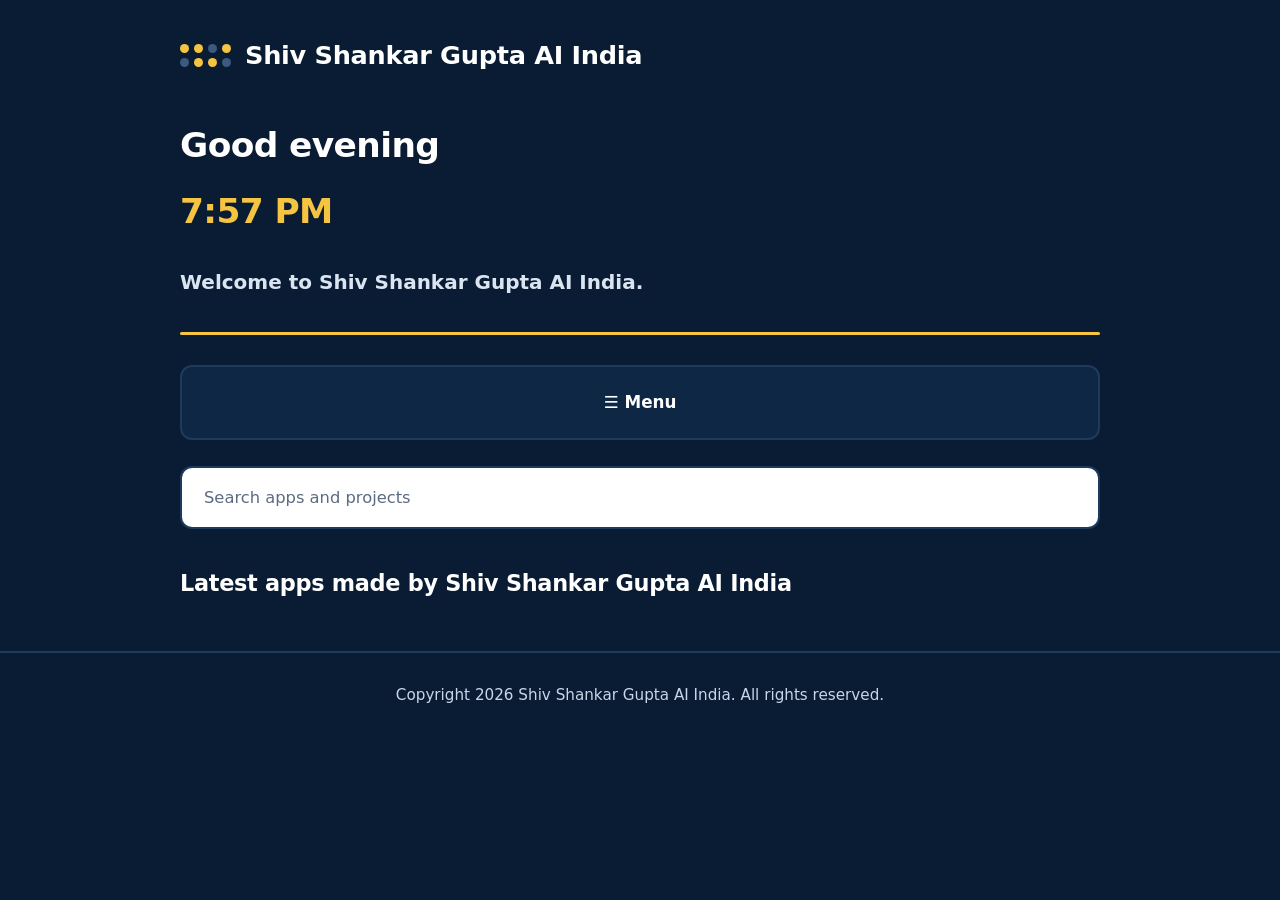
<file: index.html>
<!DOCTYPE html>
<html lang="en">
<head>
<meta charset="utf-8">
<meta name="viewport" content="width=device-width, initial-scale=1">
<title>Shiv Shankar Gupta AI India</title>
<meta name="theme-color" content="#0a1c33">
<meta name="description" content="Shiv Shankar Gupta AI India. AI that speaks every language. Official website of the company.">
<meta name="robots" content="index, follow">
<link rel="canonical" href="https://shivshavkargupta-a11y.github.io/shivshankargupta-ai-india/">
<link rel="icon" type="image/svg+xml" href="favicon.svg">
<meta property="og:type" content="website">
<meta property="og:site_name" content="Shiv Shankar Gupta AI India">
<meta property="og:title" content="Shiv Shankar Gupta AI India — official website — Shiv Shankar Gupta AI India">
<meta property="og:description" content="Shiv Shankar Gupta AI India. AI that speaks every language. Official website of the company.">
<meta property="og:url" content="https://shivshavkargupta-a11y.github.io/shivshankargupta-ai-india/">
<meta name="google-site-verification" content="38RcCh2AY4fowOr2WsOsfrkbvoVDfjJx66Q639sJnio" />
<link rel="stylesheet" href="style.css">
</head>
<body>

<div class="wrap">

  <div class="brand">
    <span class="dots" aria-hidden="true"><i></i><i></i><i class="dim"></i><i></i><i class="dim"></i><i></i><i></i><i class="dim"></i></span>
    <h1>Shiv Shankar Gupta AI India</h1>
  </div>

  <div class="greet">
    <p class="hi" id="hi">Good evening</p>
    <p class="clock" id="clock">5:20 PM</p>
    <p class="welcome">Welcome to Shiv Shankar Gupta AI India.</p>
  </div>

  <div class="rule"></div>

  <details class="menu">
    <summary>Menu</summary>
    <div class="menulinks">
      <a href="terms.html">Terms of Service</a>
      <a href="usage.html">Usage Terms</a>
      <a href="privacy.html">Privacy Policy</a>
      <a href="contact.html">Contact</a>
    </div>
  </details>

  <div class="search">
    <input type="search" placeholder="Search apps and projects" aria-label="Search apps and projects">
  </div>

  <div class="latest">
    <h2>Latest apps made by Shiv Shankar Gupta AI India</h2>
  </div>

</div>

<footer>
  <div class="wrap">
    <p>Copyright 2026 Shiv Shankar Gupta AI India. All rights reserved.</p>
  </div>
</footer>
<script>
(function () {
  var now = new Date();
  var h24 = now.getHours();
  var greeting = h24 < 12 ? "Good morning" : (h24 < 17 ? "Good afternoon" : "Good evening");
  var h12 = h24 % 12; if (h12 === 0) h12 = 12;
  var m = now.getMinutes(); var mt = m < 10 ? "0" + m : String(m);
  var ampm = h24 < 12 ? "AM" : "PM";
  document.getElementById("hi").textContent = greeting;
  document.getElementById("clock").textContent = h12 + ":" + mt + " " + ampm;
})();
</script>

</body>
</html>
</file>
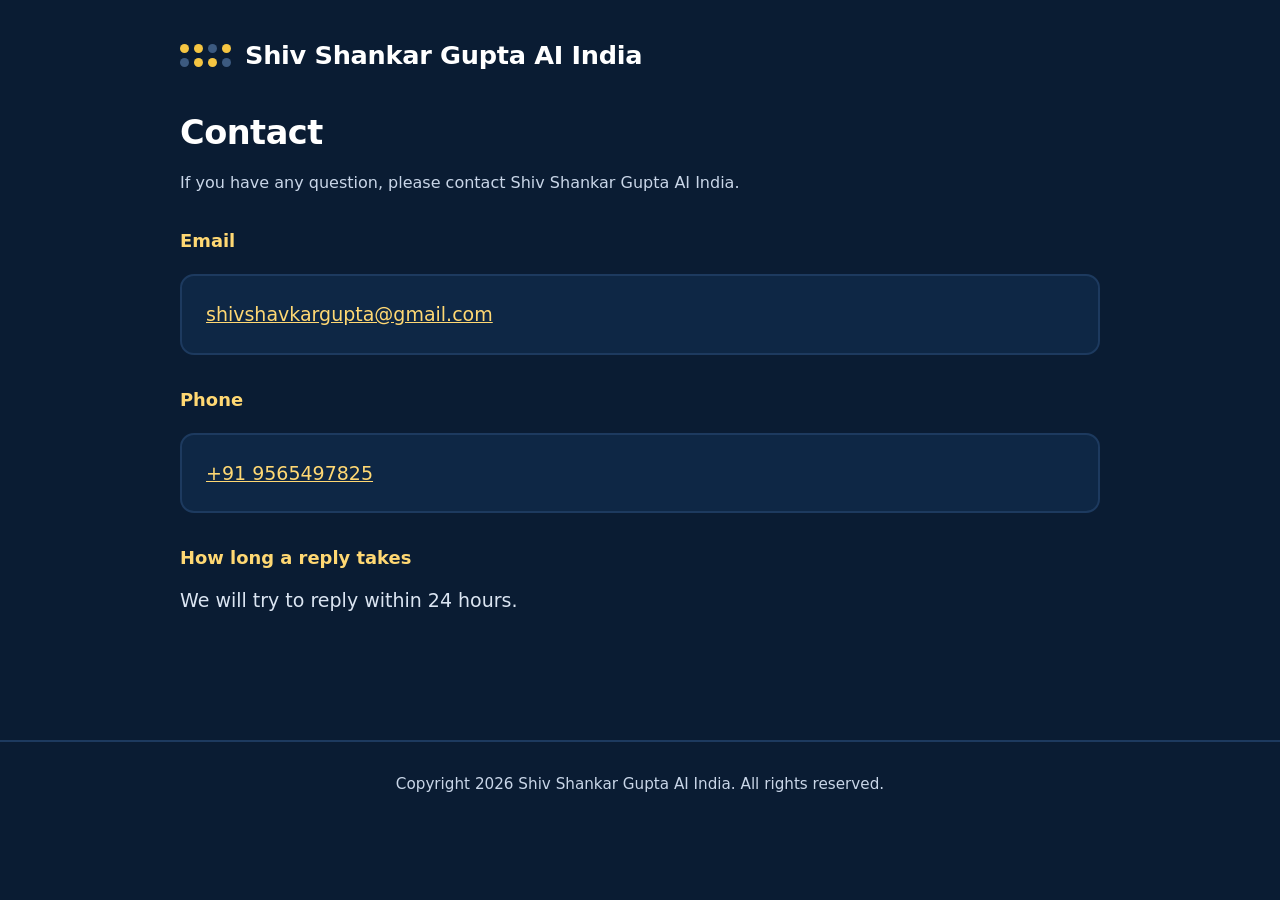
<file: contact.html>
<!DOCTYPE html>
<html lang="en">
<head>
<meta charset="utf-8">
<meta name="viewport" content="width=device-width, initial-scale=1">
<title>Contact — Shiv Shankar Gupta AI India</title>
<meta name="theme-color" content="#0a1c33">
<meta name="description" content="Contact Shiv Shankar Gupta AI India. Email and phone.">
<meta name="robots" content="index, follow">
<link rel="canonical" href="https://shivshavkargupta-a11y.github.io/shivshankargupta-ai-india/contact.html">
<link rel="icon" type="image/svg+xml" href="favicon.svg">
<meta property="og:type" content="website">
<meta property="og:site_name" content="Shiv Shankar Gupta AI India">
<meta property="og:title" content="Contact — Shiv Shankar Gupta AI India">
<meta property="og:description" content="Contact Shiv Shankar Gupta AI India. Email and phone.">
<meta property="og:url" content="https://shivshavkargupta-a11y.github.io/shivshankargupta-ai-india/contact.html">
<link rel="stylesheet" href="style.css">
</head>
<body>

<div class="wrap">

  <div class="brand">
    <span class="dots" aria-hidden="true"><i></i><i></i><i class="dim"></i><i></i><i class="dim"></i><i></i><i></i><i class="dim"></i></span>
    <h1>Shiv Shankar Gupta AI India</h1>
  </div>
<main class="page">
    <h2>Contact</h2>
    <p class="sub">If you have any question, please contact Shiv Shankar Gupta AI India.</p>

<h3>Email</h3>
<div class="box"><p><a href="mailto:shivshavkargupta@gmail.com">shivshavkargupta@gmail.com</a></p></div>

<h3>Phone</h3>
<div class="box"><p><a href="tel:+919565497825">+91 9565497825</a></p></div>

<h3>How long a reply takes</h3>
<p>We will try to reply within 24 hours.</p>

  </main>

</div>

<footer>
  <div class="wrap">
    <p>Copyright 2026 Shiv Shankar Gupta AI India. All rights reserved.</p>
  </div>
</footer>

</body>
</html>
</file>
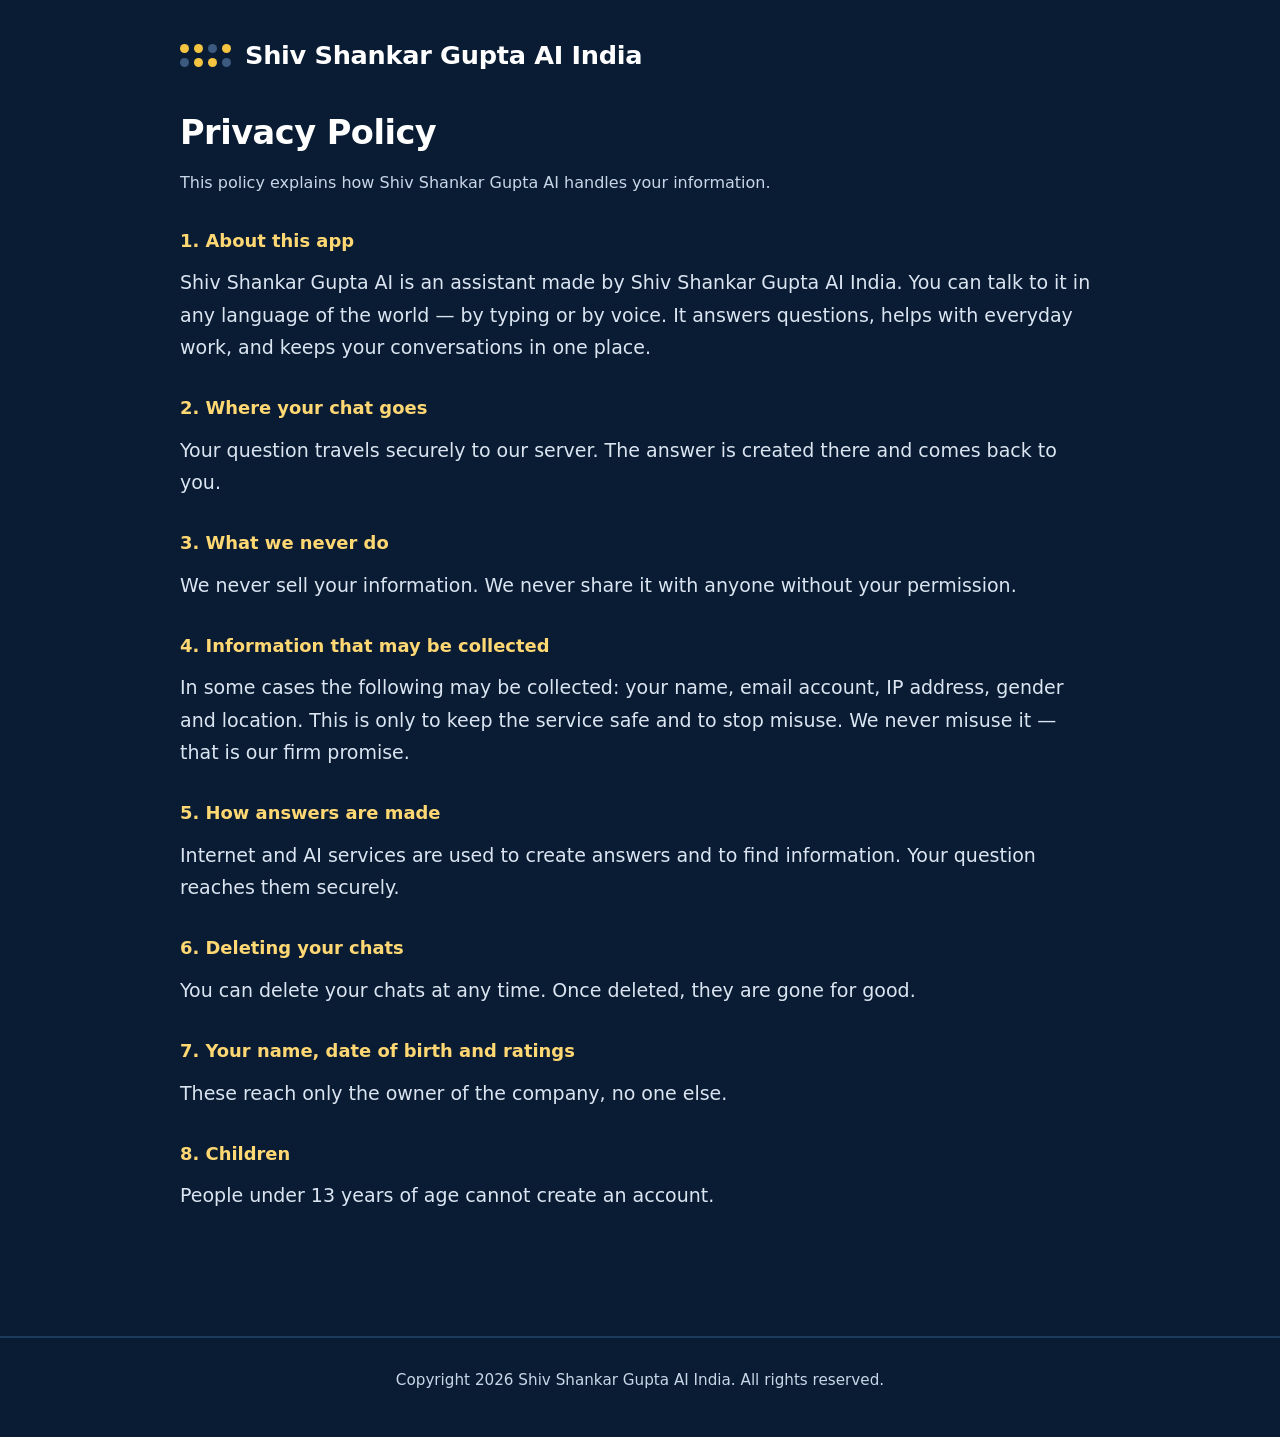
<file: privacy.html>
<!DOCTYPE html>
<html lang="en">
<head>
<meta charset="utf-8">
<meta name="viewport" content="width=device-width, initial-scale=1">
<title>Privacy Policy — Shiv Shankar Gupta AI India</title>
<meta name="theme-color" content="#0a1c33">
<meta name="description" content="Privacy Policy for Shiv Shankar Gupta AI India.">
<meta name="robots" content="index, follow">
<link rel="canonical" href="https://shivshavkargupta-a11y.github.io/shivshankargupta-ai-india/privacy.html">
<link rel="icon" type="image/svg+xml" href="favicon.svg">
<meta property="og:type" content="website">
<meta property="og:site_name" content="Shiv Shankar Gupta AI India">
<meta property="og:title" content="Privacy Policy — Shiv Shankar Gupta AI India">
<meta property="og:description" content="Privacy Policy for Shiv Shankar Gupta AI India.">
<meta property="og:url" content="https://shivshavkargupta-a11y.github.io/shivshankargupta-ai-india/privacy.html">
<link rel="stylesheet" href="style.css">
</head>
<body>

<div class="wrap">

  <div class="brand">
    <span class="dots" aria-hidden="true"><i></i><i></i><i class="dim"></i><i></i><i class="dim"></i><i></i><i></i><i class="dim"></i></span>
    <h1>Shiv Shankar Gupta AI India</h1>
  </div>
<main class="page">
    <h2>Privacy Policy</h2>
    <p class="sub">This policy explains how Shiv Shankar Gupta AI handles your information.</p>

<h3>1. About this app</h3>
<p>Shiv Shankar Gupta AI is an assistant made by Shiv Shankar Gupta AI India. You can talk to it in any language of the world — by typing or by voice. It answers questions, helps with everyday work, and keeps your conversations in one place.</p>

<h3>2. Where your chat goes</h3>
<p>Your question travels securely to our server. The answer is created there and comes back to you.</p>

<h3>3. What we never do</h3>
<p>We never sell your information. We never share it with anyone without your permission.</p>

<h3>4. Information that may be collected</h3>
<p>In some cases the following may be collected: your name, email account, IP address, gender and location. This is only to keep the service safe and to stop misuse. We never misuse it — that is our firm promise.</p>

<h3>5. How answers are made</h3>
<p>Internet and AI services are used to create answers and to find information. Your question reaches them securely.</p>

<h3>6. Deleting your chats</h3>
<p>You can delete your chats at any time. Once deleted, they are gone for good.</p>

<h3>7. Your name, date of birth and ratings</h3>
<p>These reach only the owner of the company, no one else.</p>

<h3>8. Children</h3>
<p>People under 13 years of age cannot create an account.</p>

  </main>

</div>

<footer>
  <div class="wrap">
    <p>Copyright 2026 Shiv Shankar Gupta AI India. All rights reserved.</p>
  </div>
</footer>

</body>
</html>
</file>
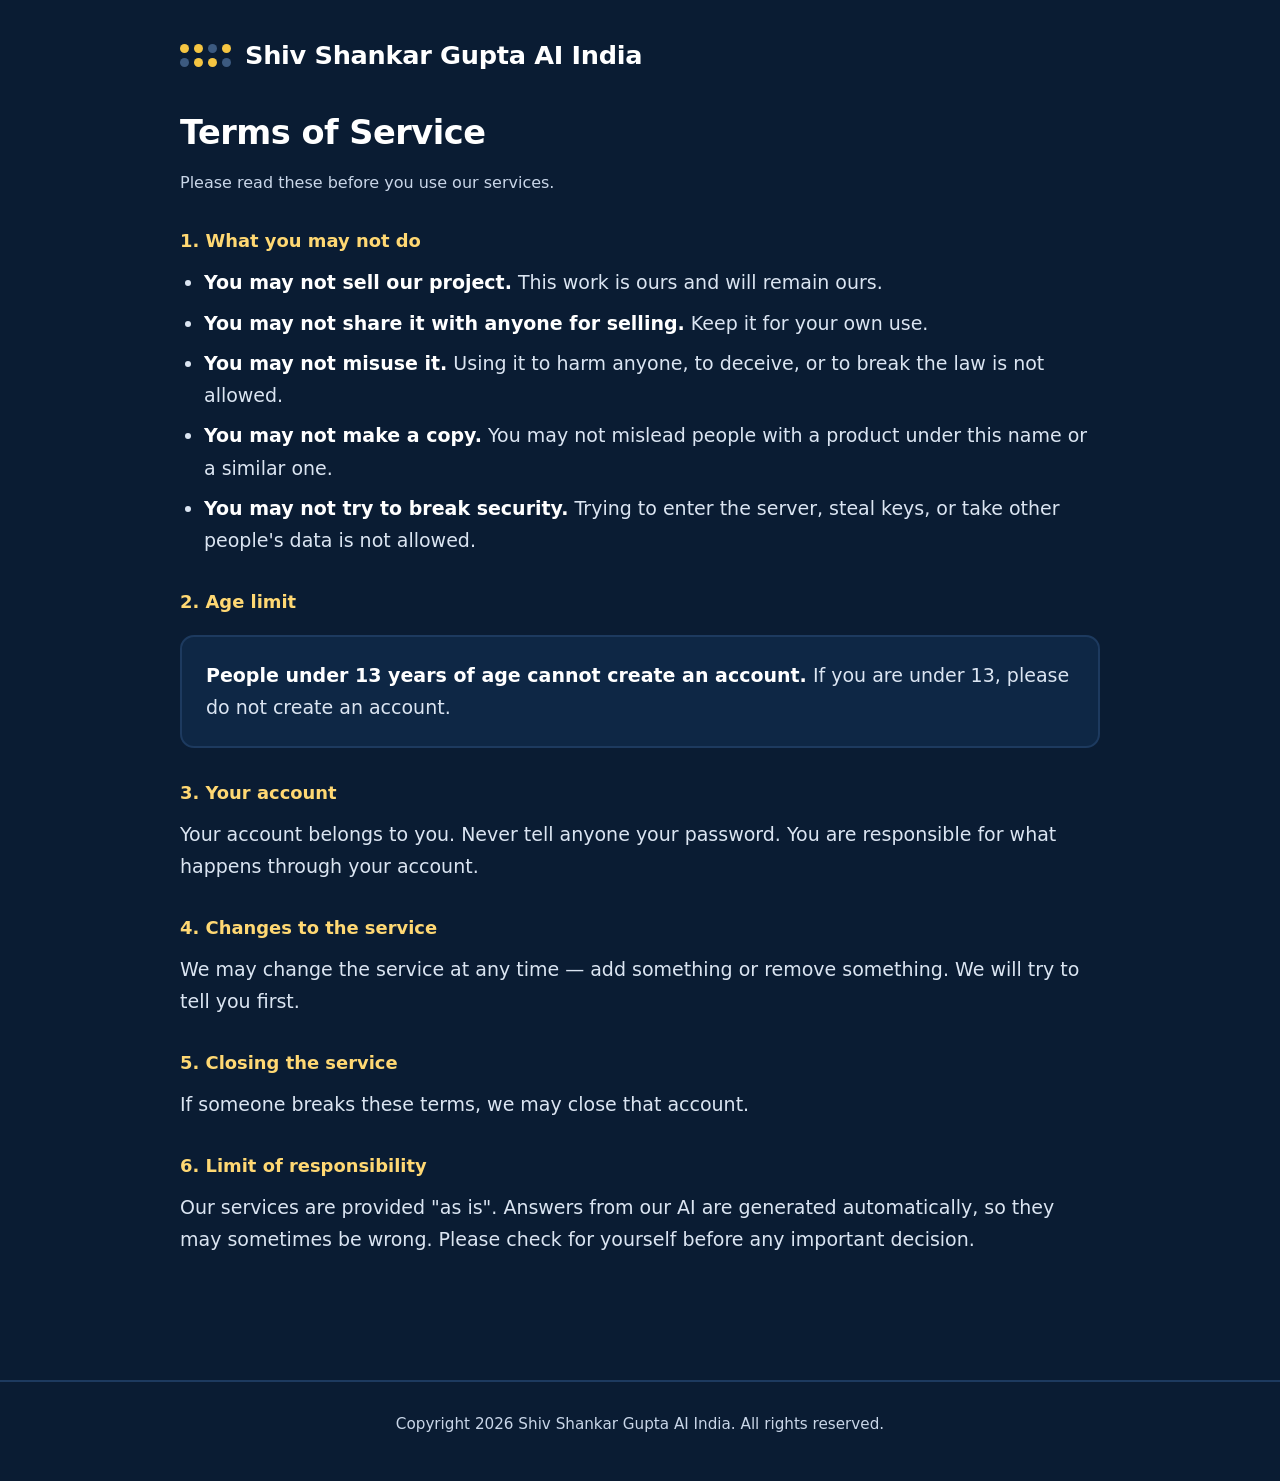
<file: terms.html>
<!DOCTYPE html>
<html lang="en">
<head>
<meta charset="utf-8">
<meta name="viewport" content="width=device-width, initial-scale=1">
<title>Terms of Service — Shiv Shankar Gupta AI India</title>
<meta name="theme-color" content="#0a1c33">
<meta name="description" content="Terms of Service for Shiv Shankar Gupta AI India.">
<meta name="robots" content="index, follow">
<link rel="canonical" href="https://shivshavkargupta-a11y.github.io/shivshankargupta-ai-india/terms.html">
<link rel="icon" type="image/svg+xml" href="favicon.svg">
<meta property="og:type" content="website">
<meta property="og:site_name" content="Shiv Shankar Gupta AI India">
<meta property="og:title" content="Terms of Service — Shiv Shankar Gupta AI India">
<meta property="og:description" content="Terms of Service for Shiv Shankar Gupta AI India.">
<meta property="og:url" content="https://shivshavkargupta-a11y.github.io/shivshankargupta-ai-india/terms.html">
<link rel="stylesheet" href="style.css">
</head>
<body>

<div class="wrap">

  <div class="brand">
    <span class="dots" aria-hidden="true"><i></i><i></i><i class="dim"></i><i></i><i class="dim"></i><i></i><i></i><i class="dim"></i></span>
    <h1>Shiv Shankar Gupta AI India</h1>
  </div>
<main class="page">
    <h2>Terms of Service</h2>
    <p class="sub">Please read these before you use our services.</p>

<h3>1. What you may not do</h3>
<ul>
  <li><strong>You may not sell our project.</strong> This work is ours and will remain ours.</li>
  <li><strong>You may not share it with anyone for selling.</strong> Keep it for your own use.</li>
  <li><strong>You may not misuse it.</strong> Using it to harm anyone, to deceive, or to break the law is not allowed.</li>
  <li><strong>You may not make a copy.</strong> You may not mislead people with a product under this name or a similar one.</li>
  <li><strong>You may not try to break security.</strong> Trying to enter the server, steal keys, or take other people's data is not allowed.</li>
</ul>

<h3>2. Age limit</h3>
<div class="box"><p><strong>People under 13 years of age cannot create an account.</strong> If you are under 13, please do not create an account.</p></div>

<h3>3. Your account</h3>
<p>Your account belongs to you. Never tell anyone your password. You are responsible for what happens through your account.</p>

<h3>4. Changes to the service</h3>
<p>We may change the service at any time — add something or remove something. We will try to tell you first.</p>

<h3>5. Closing the service</h3>
<p>If someone breaks these terms, we may close that account.</p>

<h3>6. Limit of responsibility</h3>
<p>Our services are provided "as is". Answers from our AI are generated automatically, so they may sometimes be wrong. Please check for yourself before any important decision.</p>

  </main>

</div>

<footer>
  <div class="wrap">
    <p>Copyright 2026 Shiv Shankar Gupta AI India. All rights reserved.</p>
  </div>
</footer>

</body>
</html>
</file>
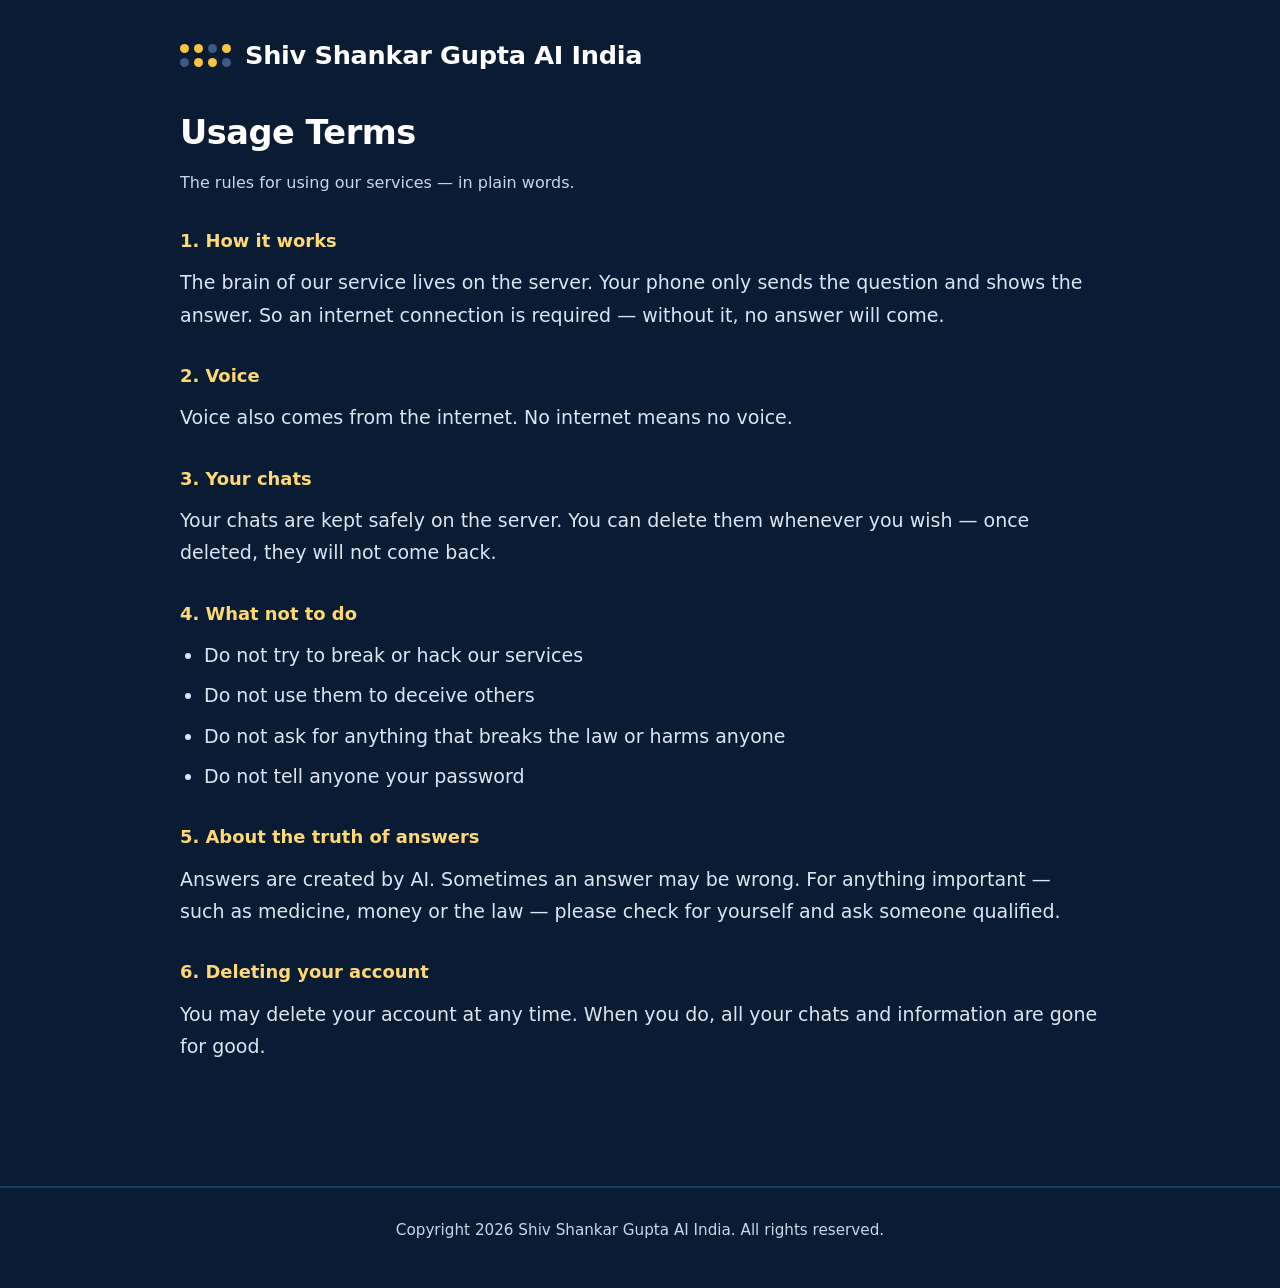
<file: usage.html>
<!DOCTYPE html>
<html lang="en">
<head>
<meta charset="utf-8">
<meta name="viewport" content="width=device-width, initial-scale=1">
<title>Usage Terms — Shiv Shankar Gupta AI India</title>
<meta name="theme-color" content="#0a1c33">
<meta name="description" content="Usage Terms for Shiv Shankar Gupta AI India.">
<meta name="robots" content="index, follow">
<link rel="canonical" href="https://shivshavkargupta-a11y.github.io/shivshankargupta-ai-india/usage.html">
<link rel="icon" type="image/svg+xml" href="favicon.svg">
<meta property="og:type" content="website">
<meta property="og:site_name" content="Shiv Shankar Gupta AI India">
<meta property="og:title" content="Usage Terms — Shiv Shankar Gupta AI India">
<meta property="og:description" content="Usage Terms for Shiv Shankar Gupta AI India.">
<meta property="og:url" content="https://shivshavkargupta-a11y.github.io/shivshankargupta-ai-india/usage.html">
<link rel="stylesheet" href="style.css">
</head>
<body>

<div class="wrap">

  <div class="brand">
    <span class="dots" aria-hidden="true"><i></i><i></i><i class="dim"></i><i></i><i class="dim"></i><i></i><i></i><i class="dim"></i></span>
    <h1>Shiv Shankar Gupta AI India</h1>
  </div>
<main class="page">
    <h2>Usage Terms</h2>
    <p class="sub">The rules for using our services — in plain words.</p>

<h3>1. How it works</h3>
<p>The brain of our service lives on the server. Your phone only sends the question and shows the answer. So an internet connection is required — without it, no answer will come.</p>

<h3>2. Voice</h3>
<p>Voice also comes from the internet. No internet means no voice.</p>

<h3>3. Your chats</h3>
<p>Your chats are kept safely on the server. You can delete them whenever you wish — once deleted, they will not come back.</p>

<h3>4. What not to do</h3>
<ul>
  <li>Do not try to break or hack our services</li>
  <li>Do not use them to deceive others</li>
  <li>Do not ask for anything that breaks the law or harms anyone</li>
  <li>Do not tell anyone your password</li>
</ul>

<h3>5. About the truth of answers</h3>
<p>Answers are created by AI. Sometimes an answer may be wrong. For anything important — such as medicine, money or the law — please check for yourself and ask someone qualified.</p>

<h3>6. Deleting your account</h3>
<p>You may delete your account at any time. When you do, all your chats and information are gone for good.</p>
  </main>

</div>

<footer>
  <div class="wrap">
    <p>Copyright 2026 Shiv Shankar Gupta AI India. All rights reserved.</p>
  </div>
</footer>
</body>
</html>
</file>
<file: style.css>
:root{
  --navy:#0a1c33; --navy2:#0e2745; --navy3:#123055;
  --gold:#f5c542; --white:#fff; --soft:#c9d6e8; --line:#1d3a5f;
}
*{box-sizing:border-box}
html{-webkit-text-size-adjust:100%}
body{margin:0;background:var(--navy);color:var(--white);
  font-family:system-ui,-apple-system,"Segoe UI",Roboto,Arial,sans-serif;
  font-size:19px;line-height:1.7}
.wrap{max-width:960px;margin:0 auto;padding:0 20px}

.brand{display:flex;align-items:center;gap:14px;padding:34px 0 0}
.dots{display:grid;grid-template-columns:repeat(4,9px);gap:5px;flex:none}
.dots i{width:9px;height:9px;border-radius:50%;background:var(--gold);display:block}
.dots i.dim{background:#3c5a80}
.brand h1{margin:0;font-size:clamp(1.2rem,3.6vw,1.6rem);font-weight:800;letter-spacing:-.3px}

.greet{padding:38px 0 0}
.greet .hi{margin:0;font-size:clamp(1.55rem,5vw,2.15rem);font-weight:800;letter-spacing:-.6px}
.greet .clock{margin:8px 0 0;font-size:clamp(1.55rem,5vw,2.15rem);font-weight:800;
  letter-spacing:-.6px;color:var(--gold)}
.welcome{margin:26px 0 0;font-size:clamp(1.05rem,3vw,1.25rem);font-weight:600;
  color:#dbe5f2;line-height:1.6}

.rule{height:3px;background:var(--gold);border-radius:2px;margin:34px 0 0}

/* menu (opens on tap) */
.menu{margin:30px 0 0}
.menu summary{list-style:none;cursor:pointer;display:block;text-align:center;
  font-weight:700;font-size:1.05rem;padding:21px 18px;border-radius:12px;
  background:var(--navy2);border:2px solid var(--line);color:var(--white)}
.menu summary::-webkit-details-marker{display:none}
.menu summary:before{content:"\2630  ";}
.menu[open] summary{border-color:var(--gold);background:var(--navy3)}
.menulinks{display:flex;flex-direction:column;gap:12px;margin-top:12px}
.menulinks a{display:block;text-align:center;text-decoration:none;color:var(--white);
  font-weight:700;font-size:1.02rem;padding:19px 16px;border-radius:12px;
  background:var(--navy2);border:2px solid var(--line)}
.menulinks a:hover,.menulinks a:focus{border-color:var(--gold);background:var(--navy3)}

/* search */
.search{padding:26px 0 0}
.search input{width:100%;padding:20px 22px;border-radius:12px;border:2px solid var(--line);
  background:#fff;color:#0a1c33;font-size:1.02rem;font-family:inherit}
.search input::placeholder{color:#5b6b82}
.search input:focus{outline:none;border-color:var(--gold)}

/* latest apps */
.latest{padding:38px 0 0}
.latest h2{font-size:clamp(1.15rem,3.2vw,1.4rem);font-weight:800;margin:0;
  letter-spacing:-.3px;line-height:1.5}
.latest .empty{padding:34px 0 0}

/* back to home */
.back{padding:26px 0 0}
.back a{display:inline-block;text-decoration:none;color:var(--white);font-weight:700;
  font-size:1rem;padding:15px 26px;border-radius:11px;
  background:var(--navy2);border:2px solid var(--gold)}
.back a:hover,.back a:focus{background:var(--navy3)}

/* pages */
.page{padding:26px 0 60px}
.page h2{font-size:clamp(1.45rem,4.2vw,2.1rem);font-weight:800;margin:0 0 8px;letter-spacing:-.5px}
.page .sub{color:var(--soft);margin:0 0 26px;font-size:1rem}
.page h3{font-size:1.12rem;font-weight:750;margin:30px 0 10px;color:#ffd873}
.page p{color:#dbe5f2;margin:0 0 14px}
.page ul{padding-left:24px;margin:0 0 18px}
.page li{color:#dbe5f2;margin:8px 0}
.page strong{color:#fff}
a{color:#ffd873}
:focus-visible{outline:3px solid var(--gold);outline-offset:3px;border-radius:8px}
.box{background:var(--navy2);border:2px solid var(--line);border-radius:14px;padding:22px 24px;margin:18px 0}
.box p:last-child{margin-bottom:0}

footer{border-top:2px solid var(--line);margin-top:50px;padding:30px 0 44px;
  color:var(--soft);font-size:.95rem;text-align:center}
footer p{margin:0;font-size:.95rem;color:var(--soft)}

@media (max-width:600px){body{font-size:18px}}
</file>
